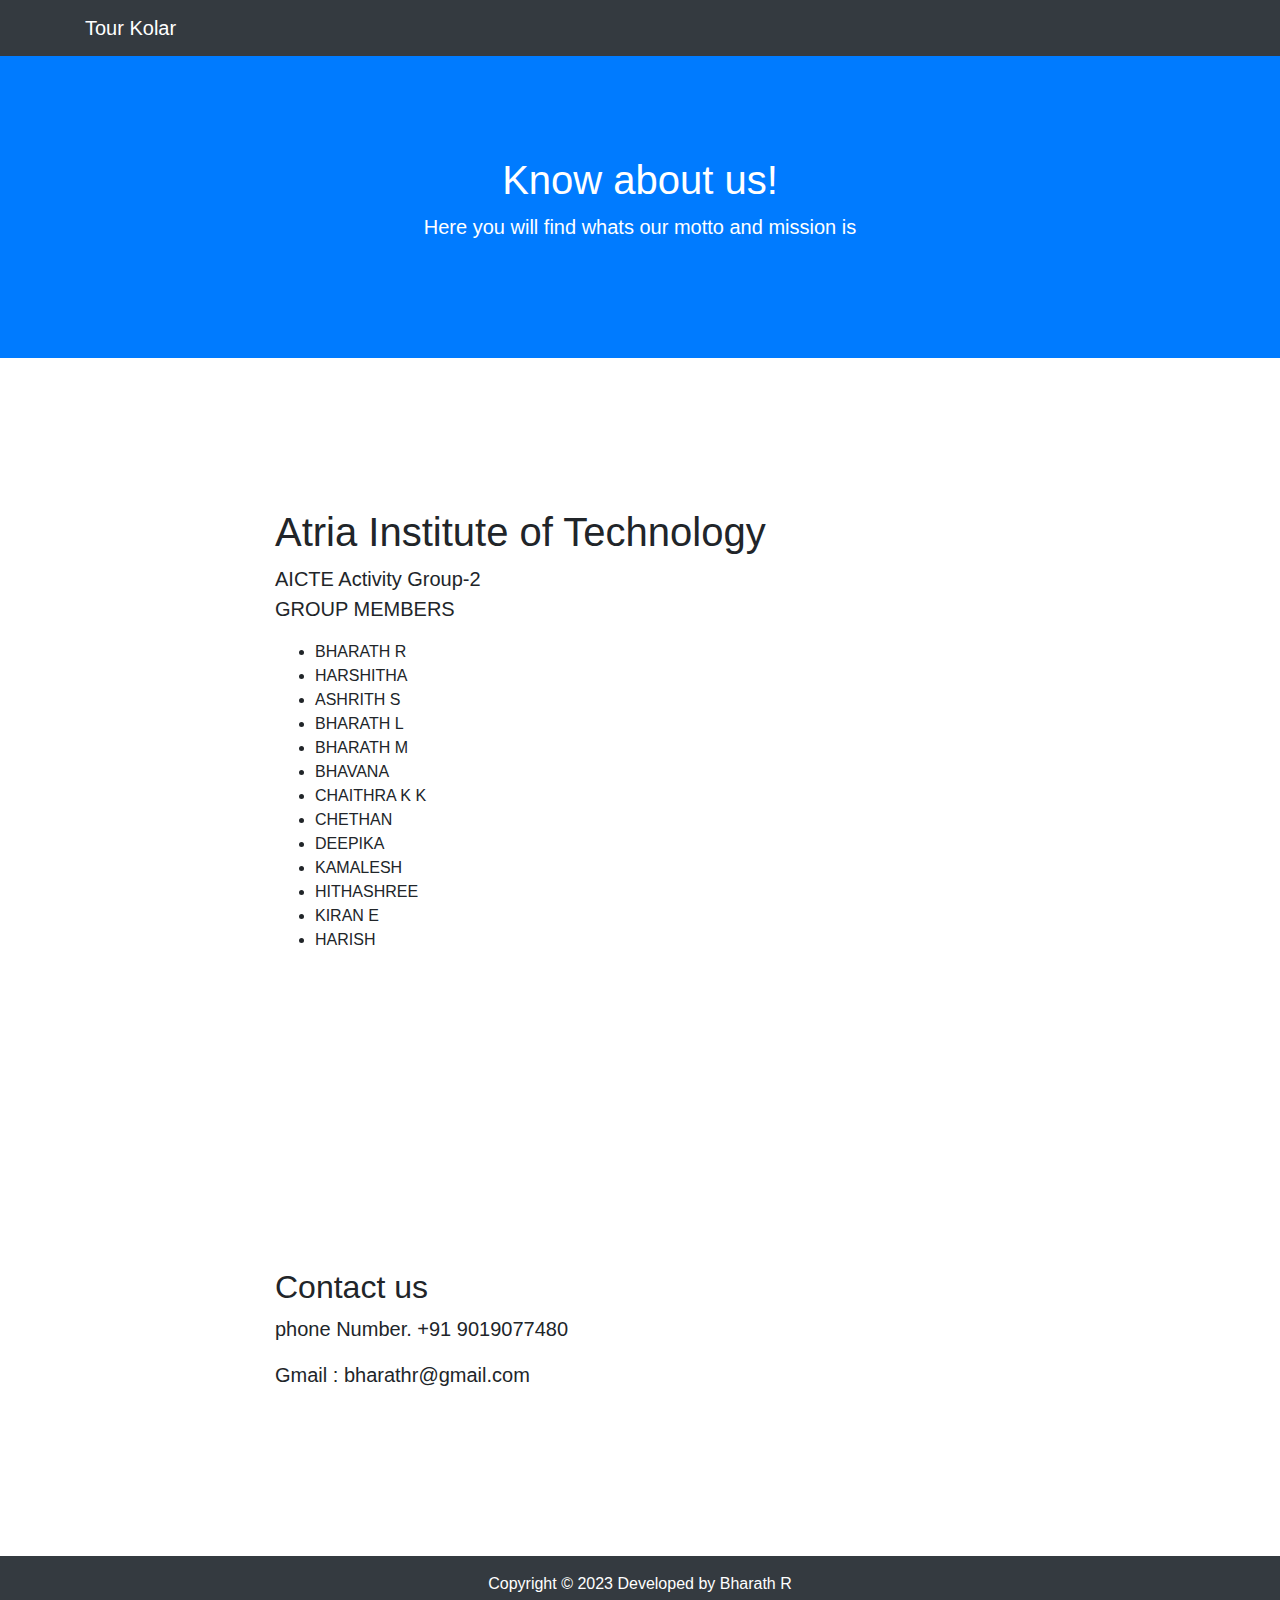
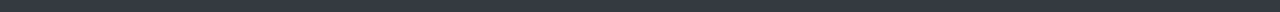
<file: Pages-inside/About.html>
<!DOCTYPE html>
<html lang="en">

<head>

  <meta charset="utf-8">
  <meta name="viewport" content="width=device-width, initial-scale=1, shrink-to-fit=no">
  <meta name="description" content="">
  <meta name="author" content="">

  <title>About Us</title>

  <!-- Bootstrap core CSS -->
  <link href="./bootstrap/css/bootstrap.min.css" rel="stylesheet">

  <!-- Custom styles for this template -->
  <link href="css/scrolling-nav.css" rel="stylesheet">

</head>

<body id="page-top">

  <!-- Navigation -->
  <nav class="navbar navbar-expand-lg navbar-dark bg-dark fixed-top" id="mainNav">
    <div class="container">
      <a class="navbar-brand js-scroll-trigger" href="../index.html">Tour Kolar</a>
      <button class="navbar-toggler navbar-toggler-right" type="button" data-toggle="collapse" data-target="#navbarResponsive" aria-controls="navbarResponsive" aria-expanded="false" aria-label="Toggle navigation">
        <span class="navbar-toggler-icon"></span>
      </button>
      <!--<div class="collapse navbar-collapse " id="navbarResponsive">
        <ul class="navbar-nav ml-auto">
          <li class="nav-item">
            <a class="nav-link js-scroll-trigger" href="#about">About</a>
          </li>
          <li class="nav-item">
            <a class="nav-link js-scroll-trigger" href="blog.html">Blog</a>
          </li>
          <li class="nav-item">
            <a class="nav-link js-scroll-trigger" href="#contact">Contact</a>
          </li>
            <li class="nav-item">
            <a class="nav-link js-scroll-trigger" href="Recent-Announcement.html" target="_blank">Recent-Announcements</a>
          </li>
        </ul>
      </div>-->
    </div>
  </nav>

  <header class="bg-primary text-white">
    <div class="container text-center">
      <h1>Know about us!</h1>
      <p class="lead">Here you will find whats our motto and mission is</p>
    </div>
  </header>

  <section id="about">
    <div class="container">
      <div class="row">
        <div class="col-lg-8 mx-auto">
          <h1>Atria Institute of Technology</h1>
          <p class="lead">AICTE Activity Group-2
          </br>GROUP MEMBERS
          </p>
          <ul>
            <li>BHARATH R</li>
            <li>HARSHITHA</li>
            <li>ASHRITH S</li>
            <li>BHARATH L</li>
            <li>BHARATH M</li>
            <li>BHAVANA</li>
            <li>CHAITHRA K K</li>
            <li>CHETHAN</li>
            <li>DEEPIKA</li>
            <li>KAMALESH</li>
            <li>HITHASHREE</li>
            <li>KIRAN E</li>
            <li>HARISH</li>
          </ul>
        </div>
      </div>
    </div>
  </section>

  <!--<section id="services" class="bg-light">
    <div class="container">
      <div class="row">
        <div class="col-lg-8 mx-auto">
          <h2>Services we offer</h2>
          <p class="lead">We offer cutomized plans as well as specially framed packages to accomodate you for the wonderful experience you're going to experience while travelling in Incredible India. We are always with you with our 24x7 cutomer support on online as well as on call. We're always there when you need us. Have a Life remembering Journey with our Hotels and Accomodation Partner all over the country of delights and culture.</p>
        </div>
      </div>
    </div>
  </section>-->

  <section id="contact">
    <div class="container">
      <div class="row">
        <div class="col-lg-8 mx-auto">
          <h2>Contact us</h2>
            <p class="lead">phone Number. +91 9019077480</p>
            <p class="lead">Gmail : bharathr@gmail.com</p>
        </div>
      </div>
    </div>
  </section>

  <!-- Footer -->
  <footer class="py-3 bg-dark">
    <div class="container">
      <p class="m-0 text-center text-white">Copyright &copy; 2023 Developed by Bharath R</p>
    </div>
  </footer>



</body>

</html>
</file>
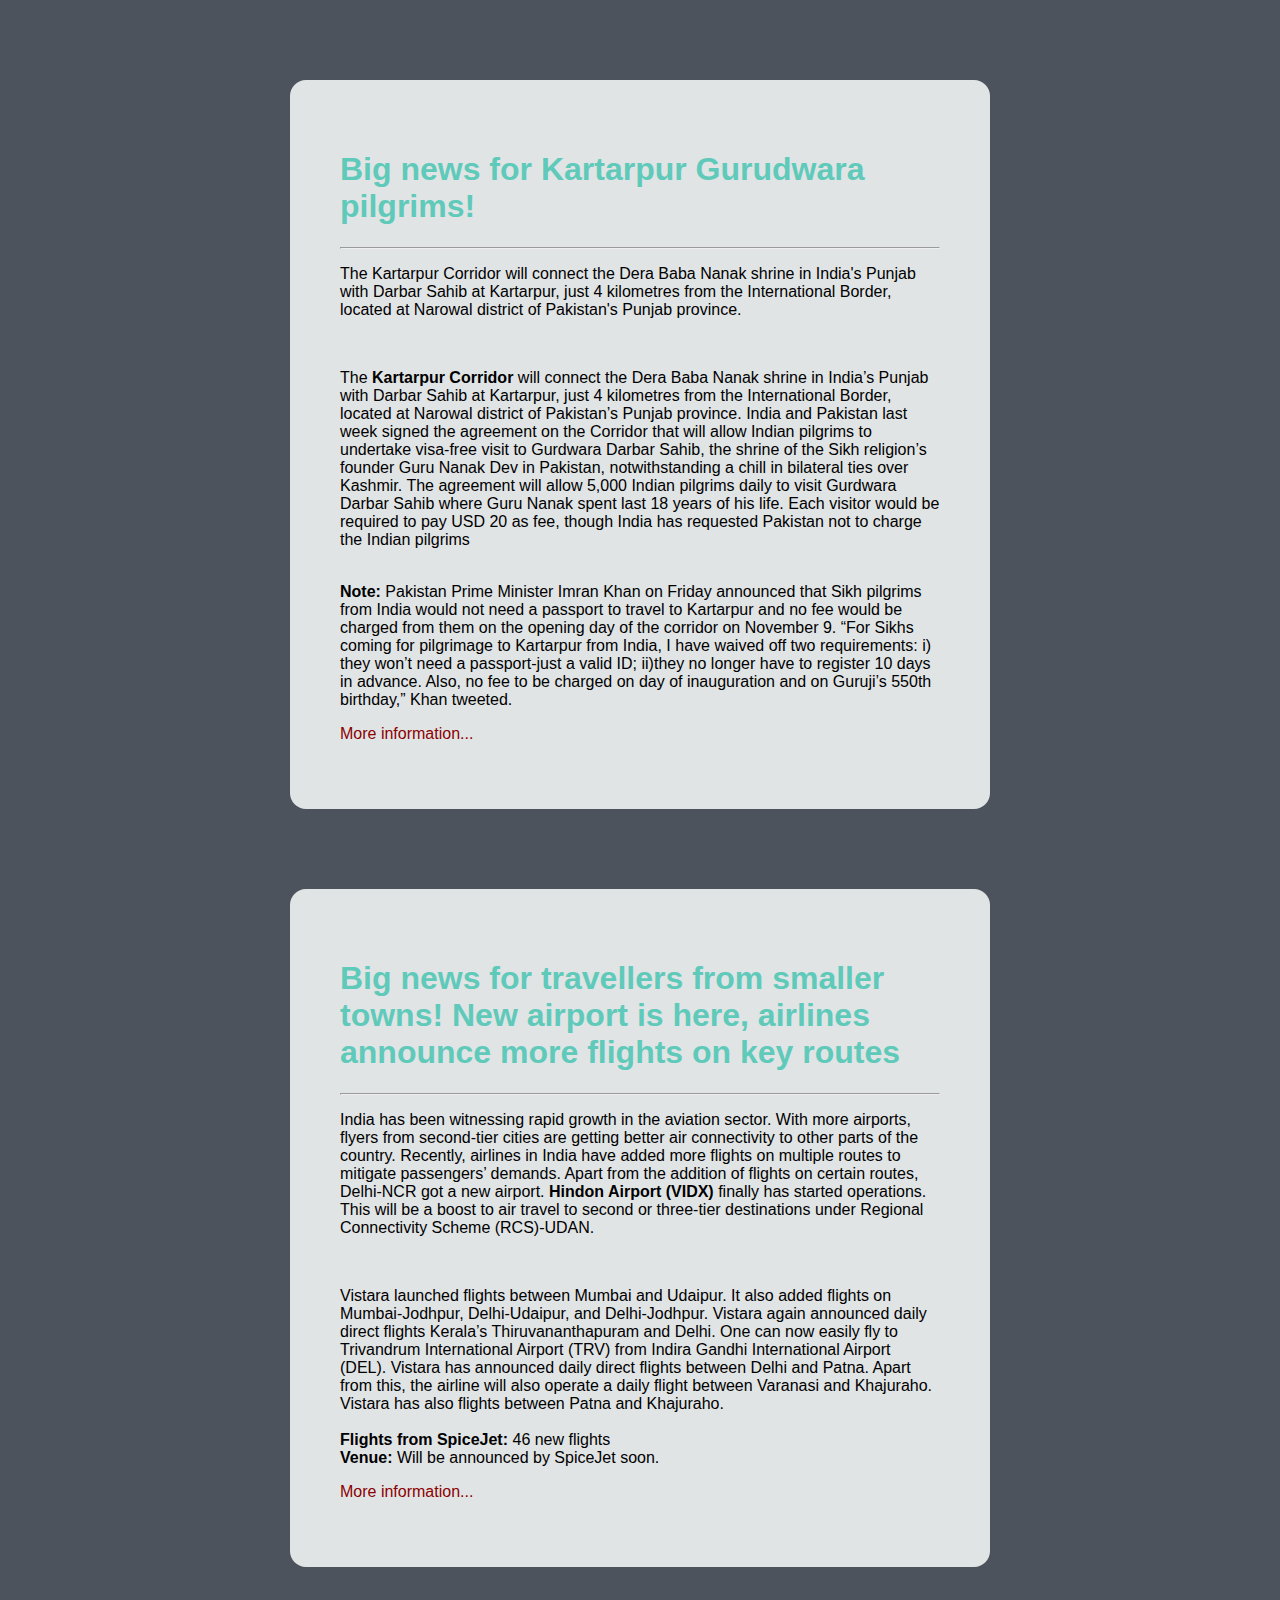
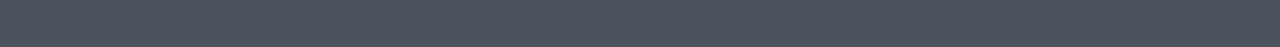
<file: Pages-inside/Recent-Announcement.html>
<!doctype html>
<html>
<head>
    <title>ANNOUNCEMENT</title>
    <style type="text/css">
        .cool
        {
            color: #5fcaba;
        }
    body {
        background-color: #4c535d;
        margin: 0;
        padding: 0;
        font-family: "Open Sans", "Helvetica Neue", sans-serif;     
    }
    div {
        width: 600px;
        margin: 5em auto;
        padding: 50px;
        background-color: #e1e4e5;
        border-radius: 1em;
    }
    a:link, a:visited {
        color: darkred;
        text-decoration: none;
    }
    @media (max-width: 700px) {
        body {
            background-color: #fff;
        }
        div {
            width: auto;
            margin: 0 auto;
            border-radius: 0;
            padding: 1em;
        }
    }
    </style>    
</head>

<body>
<div>
    <h1 class="cool"> Big news for Kartarpur Gurudwara pilgrims!  </h1><hr>
    <p>The Kartarpur Corridor will connect the Dera Baba Nanak shrine in India's Punjab with Darbar Sahib at Kartarpur, just 4 kilometres from the International Border, located at Narowal district of Pakistan's Punjab province. </p><br>

<p>The <strong>Kartarpur Corridor</strong> will connect the Dera Baba Nanak shrine in India’s Punjab with Darbar Sahib at Kartarpur, just 4 kilometres from the International Border, located at Narowal district of Pakistan’s Punjab province. India and Pakistan last week signed the agreement on the Corridor that will allow Indian pilgrims to undertake visa-free visit to Gurdwara Darbar Sahib, the shrine of the Sikh religion’s founder Guru Nanak Dev in Pakistan, notwithstanding a chill in bilateral ties over Kashmir.

The agreement will allow 5,000 Indian pilgrims daily to visit Gurdwara Darbar Sahib where Guru Nanak spent last 18 years of his life. Each visitor would be required to pay USD 20 as fee, though India has requested Pakistan not to charge the Indian pilgrims</p><br>

<strong>Note:</strong> Pakistan Prime Minister Imran Khan on Friday announced that Sikh pilgrims from India would not need a passport to travel to Kartarpur and no fee would be charged from them on the opening day of the corridor on November 9. “For Sikhs coming for pilgrimage to Kartarpur from India, I have waived off two requirements: i) they won’t need a passport-just a valid ID; ii)they no longer have to register 10 days in advance. Also, no fee to be charged on day of inauguration and on Guruji’s 550th birthday,” Khan tweeted.<br>

    <p><a href=" ">More information...</a></p>
</div>
      
    <div>
    <h1 class="cool"> Big news for travellers from smaller towns! New airport is here, airlines announce more flights on key routes  </h1><hr>
    <p>India has been witnessing rapid growth in the aviation sector. With more airports, flyers from second-tier cities are getting better air connectivity to other parts of the country. Recently, airlines in India have added more flights on multiple routes to mitigate passengers’ demands. Apart from the addition of flights on certain routes, Delhi-NCR got a new airport. <strong>Hindon Airport (VIDX)</strong> finally has started operations. This will be a boost to air travel to second or three-tier destinations under Regional Connectivity Scheme (RCS)-UDAN.</p><br> 

 
<p>
Vistara launched flights between Mumbai and Udaipur. It also added flights on Mumbai-Jodhpur, Delhi-Udaipur, and Delhi-Jodhpur. Vistara again announced daily direct flights Kerala’s Thiruvananthapuram and Delhi. One can now easily fly to Trivandrum International Airport (TRV) from Indira Gandhi International Airport (DEL). Vistara has announced daily direct flights between Delhi and Patna. Apart from this, the airline will also operate a daily flight between Varanasi and Khajuraho. Vistara has also flights between Patna and Khajuraho.  
<br> <br> 
 

<strong>Flights from SpiceJet:</strong>  46 new flights<br> 
<strong>Venue: </strong>Will be announced by SpiceJet soon.<br> 
 

    <p><a href=" ">More information...</a></p>
</div>  
    
        
    
</body>
</html>
</file>
<file: Pages-inside/css/scrolling-nav.css>
header {
  padding: 156px 0 100px;
}

section {
  padding: 150px 0;
}
</file>
